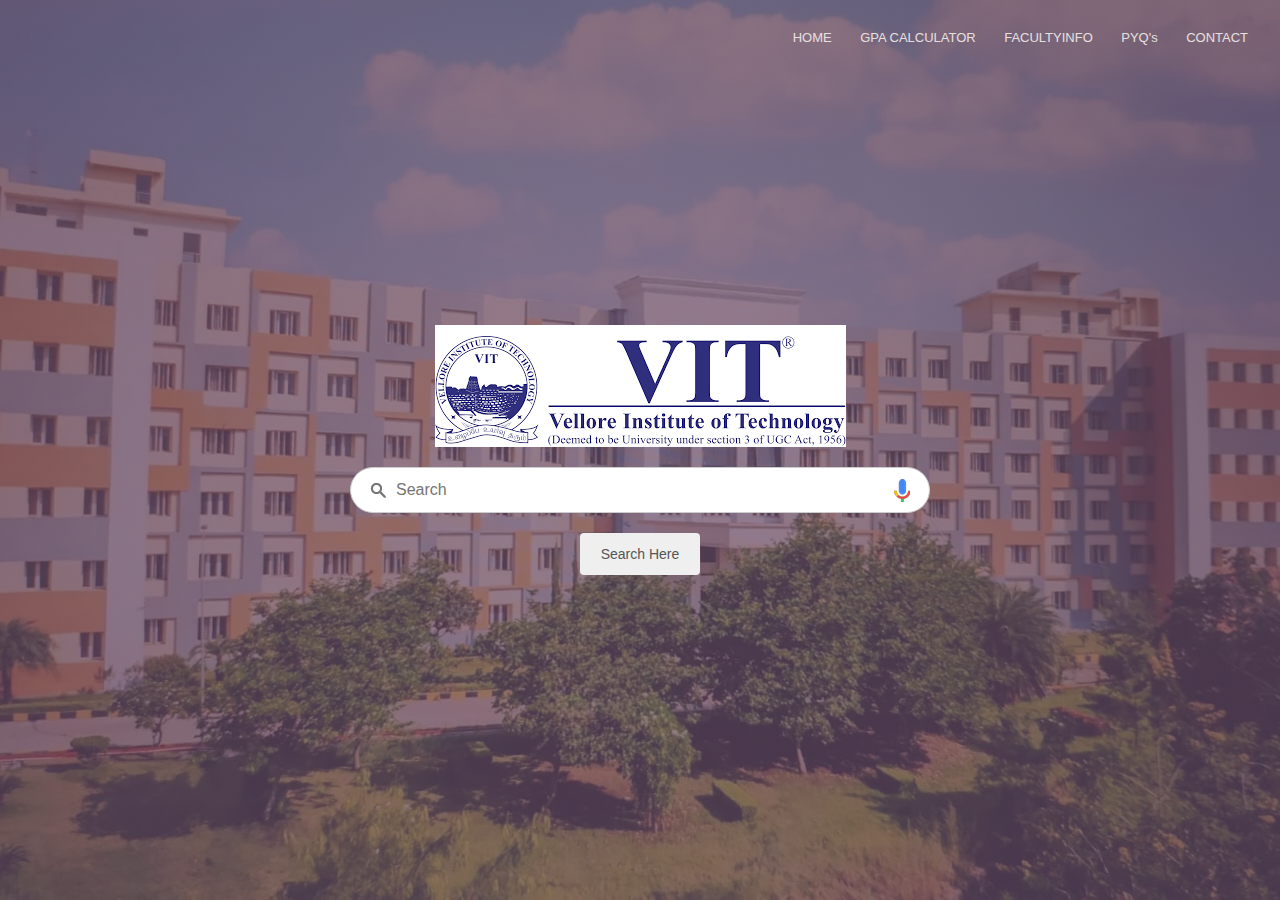
<file: index.html>
<!DOCTYPE html>
<html lang="en">
<head>
    <meta charset="UTF-8">
    <meta name="viewport" content="width=device-width, initial-scale=1.0">
    <title>Search Engine Website Design</title>
    <link rel="stylesheet" href="style.css">
</head>
<body>
    <section class='header'>
        <div class="main">
            <img src="logo.png" alt="Vii Logo">
            <div class="searchBx">
                <input type="text" class="query" placeholder="Search">
                <div class="icons">
                    <div><img src="search.png" alt="Search Icon"></div>
                    <div><img src="mic.png" alt="Microphone Icon"></div>
                </div>
            </div>
            <div class="button">
                <button class="searchBtn">Search Here</button>
            </div>
            
            <div class="nav-links">
                <ul>
                    <li><a href="index.html">HOME</a></li>
                    <li><a href="gpa_calculator.html">GPA CALCULATOR</a></li>
                    <li><a href="facultyinfo.html">FACULTYINFO</a></li>
                    <li><a href="pyqs.html">PYQ's</a></li>
                    <li><a href="contact.html">CONTACT</a></li>
                </ul>
            </div>
        </div>
    </section>

    <script>
        let query = document.querySelector('.query');
        let searchBtn = document.querySelector('.searchBtn');

        searchBtn.onclick = function() {
            let url = 'https://www.google.com/search?q=' + encodeURIComponent(query.value);
            window.open(url, '_self'); // Opens the URL in the same tab
        };
    </script>
</body>
</html>
</file>
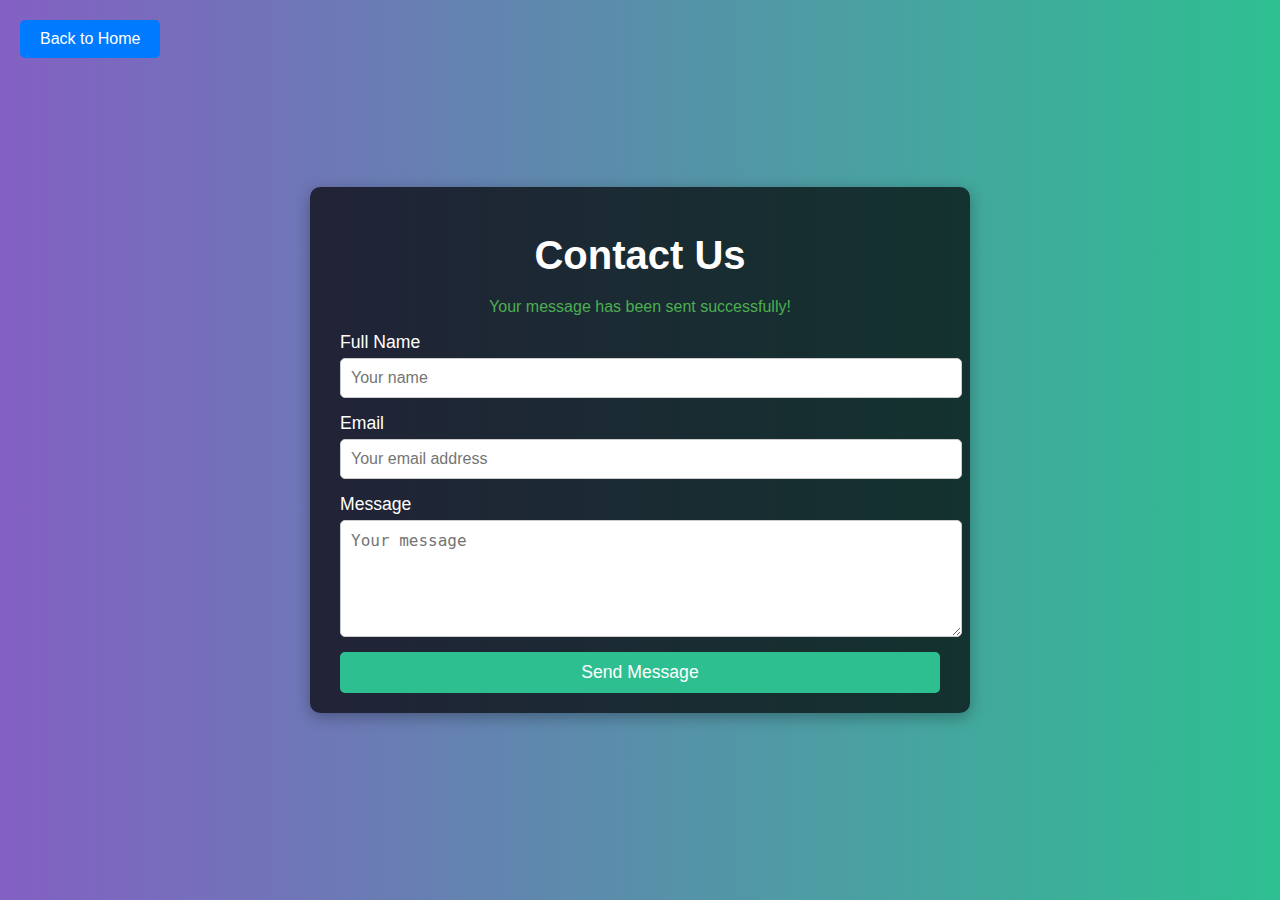
<file: contact.html>
<!DOCTYPE html>
<html lang="en">
<head>
    <meta charset="UTF-8">
    <meta name="viewport" content="width=device-width, initial-scale=1.0">
    <title>Contact Us</title>
    <style>
        body {
            margin: 0;
            padding: 0;
            font-family: 'Arial', sans-serif;
            background: linear-gradient(to right, #8360c3, #2ebf91);
            color: #fff;
            display: flex;
            justify-content: center;
            align-items: center;
            height: 100vh;
        }

        .contact-container {
            background: rgba(0, 0, 0, 0.7);
            padding: 20px 30px;
            border-radius: 10px;
            box-shadow: 0px 4px 15px rgba(0, 0, 0, 0.3);
            width: 90%;
            max-width: 600px;
        }

        .contact-container h1 {
            text-align: center;
            margin-bottom: 20px;
            font-size: 2.5rem;
        }

        .contact-container form {
            display: flex;
            flex-direction: column;
        }

        .contact-container label {
            font-size: 1.1rem;
            margin-bottom: 5px;
        }

        .contact-container input, 
        .contact-container textarea {
            width: 100%;
            padding: 10px;
            margin-bottom: 15px;
            border: 1px solid #ccc;
            border-radius: 5px;
            font-size: 1rem;
        }

        .contact-container button {
            padding: 10px;
            font-size: 1.1rem;
            color: #fff;
            background: #2ebf91;
            border: none;
            border-radius: 5px;
            cursor: pointer;
            transition: background 0.3s;
        }

        .contact-container button:hover {
            background: #229c74;
        }

        .contact-container .success, .contact-container .error {
            text-align: center;
            margin-top: 10px;
            font-size: 1rem;
        }

        .contact-container .success {
            color: #4caf50;
        }

        .contact-container .error {
            color: #f44336;
        }

        .back-btn {
            position: absolute;
            top: 20px;
            left: 20px;
            padding: 10px 20px;
            font-size: 16px;
            text-decoration: none;
            background-color: #007bff;
            color: white;
            border-radius: 5px;
        }

        .back-btn:hover {
            background-color: #0056b3;
        }
    </style>
</head>
<body>
    <a href="index.html" class="back-btn">Back to Home</a>
    <div class="contact-container">
        <h1>Contact Us</h1>
        <?php if (isset($_GET['status']) && $_GET['status'] === 'success'): ?>
            <p class="success">Your message has been sent successfully!</p>
        <form action="contact.php" method="POST">
            <label for="name">Full Name</label>
            <input type="text" id="name" name="name" placeholder="Your name" required>

            <label for="email">Email</label>
            <input type="email" id="email" name="email" placeholder="Your email address" required>

            <label for="message">Message</label>
            <textarea id="message" name="message" rows="5" placeholder="Your message" required></textarea>

            <button type="submit">Send Message</button>
        </form>
    </div>
</body>
</html>
</file>
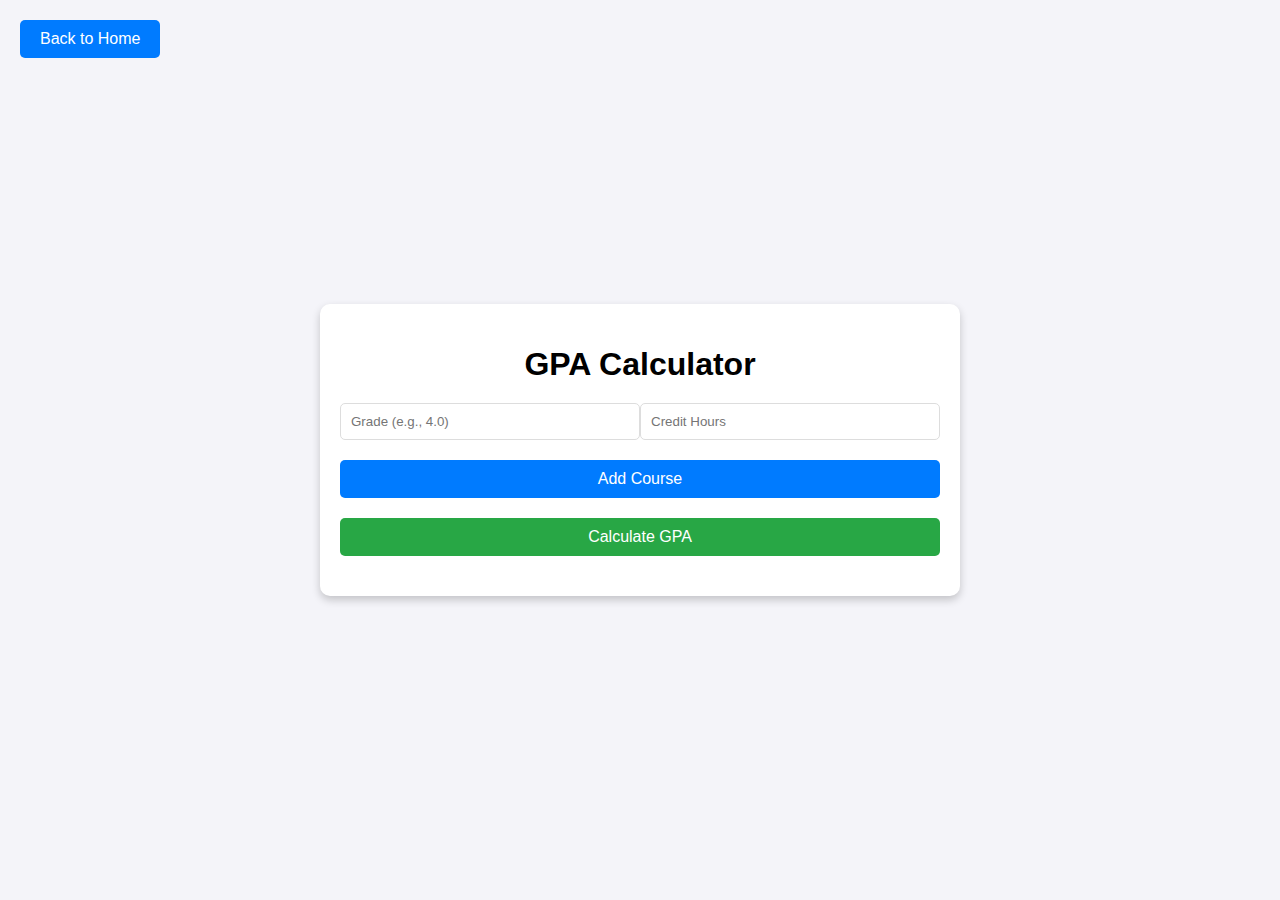
<file: gpa_calculator.html>
<!DOCTYPE html>
<html lang="en">
<head>
    <meta charset="UTF-8">
    <meta name="viewport" content="width=device-width, initial-scale=1.0">
    <title>GPA Calculator</title>
    <style>
        body {
            font-family: Arial, sans-serif;
            margin: 0;
            padding: 0;
            display: flex;
            justify-content: center;
            align-items: center;
            height: 100vh;
            background-color: #f4f4f9;
        }

        .container {
            width: 80%;
            max-width: 600px;
            background: #ffffff;
            padding: 20px;
            border-radius: 10px;
            box-shadow: 0 4px 8px rgba(0, 0, 0, 0.2);
        }

        .container h1 {
            text-align: center;
            margin-bottom: 20px;
        }

        .course {
            display: flex;
            justify-content: space-between;
            margin-bottom: 10px;
        }

        .course input {
            width: 48%;
            padding: 10px;
            border: 1px solid #ddd;
            border-radius: 5px;
        }

        .add-course {
            width: 100%;
            margin-top: 10px;
            padding: 10px;
            background: #007bff;
            color: white;
            border: none;
            border-radius: 5px;
            cursor: pointer;
            font-size: 16px;
        }

        .add-course:hover {
            background: #0056b3;
        }

        .calculate {
            width: 100%;
            margin-top: 20px;
            padding: 10px;
            background: #28a745;
            color: white;
            border: none;
            border-radius: 5px;
            cursor: pointer;
            font-size: 16px;
        }

        .calculate:hover {
            background: #1c7430;
        }

        .result {
            margin-top: 20px;
            text-align: center;
            font-size: 18px;
            font-weight: bold;
        }

        .back-btn {
            position: absolute;
            top: 20px;
            left: 20px;
            padding: 10px 20px;
            font-size: 16px;
            text-decoration: none;
            background-color: #007bff;
            color: white;
            border-radius: 5px;
        }

        .back-btn:hover {
            background-color: #0056b3;
        }

    </style>
</head>
<body>
    <a href="index.html" class="back-btn">Back to Home</a>
    <div class="container">
        <h1>GPA Calculator</h1>
        <div id="courses">
            <div class="course">
                <input type="text" class="grade" placeholder="Grade (e.g., 4.0)">
                <input type="text" class="credits" placeholder="Credit Hours">
            </div>
        </div>
        <button class="add-course" onclick="addCourse()">Add Course</button>
        <button class="calculate" onclick="calculateGPA()">Calculate GPA</button>
        <div class="result" id="result"></div>
    </div>

    <script>
        
        function addCourse() {
            const courses = document.getElementById('courses');
            const course = document.createElement('div');
            course.classList.add('course');
            course.innerHTML = `
                <input type="text" class="grade" placeholder="Grade (e.g., 4.0)">
                <input type="text" class="credits" placeholder="Credit Hours">
            `;
            courses.appendChild(course);
        }
        function calculateGPA() {
            const grades = document.querySelectorAll('.grade');
            const credits = document.querySelectorAll('.credits');
            let totalPoints = 0;
            let totalCredits = 0;

            for (let i = 0; i < grades.length; i++) {
                const grade = parseFloat(grades[i].value);
                const credit = parseFloat(credits[i].value);

                if (!isNaN(grade) && !isNaN(credit)) {
                    totalPoints += grade * credit;
                    totalCredits += credit;
                }
            }
            const gpa = totalCredits ? (totalPoints / totalCredits).toFixed(2) : 0;
            document.getElementById('result').textContent = `Your GPA: ${gpa}`;
        }
    </script>
</body>
</html>
</file>
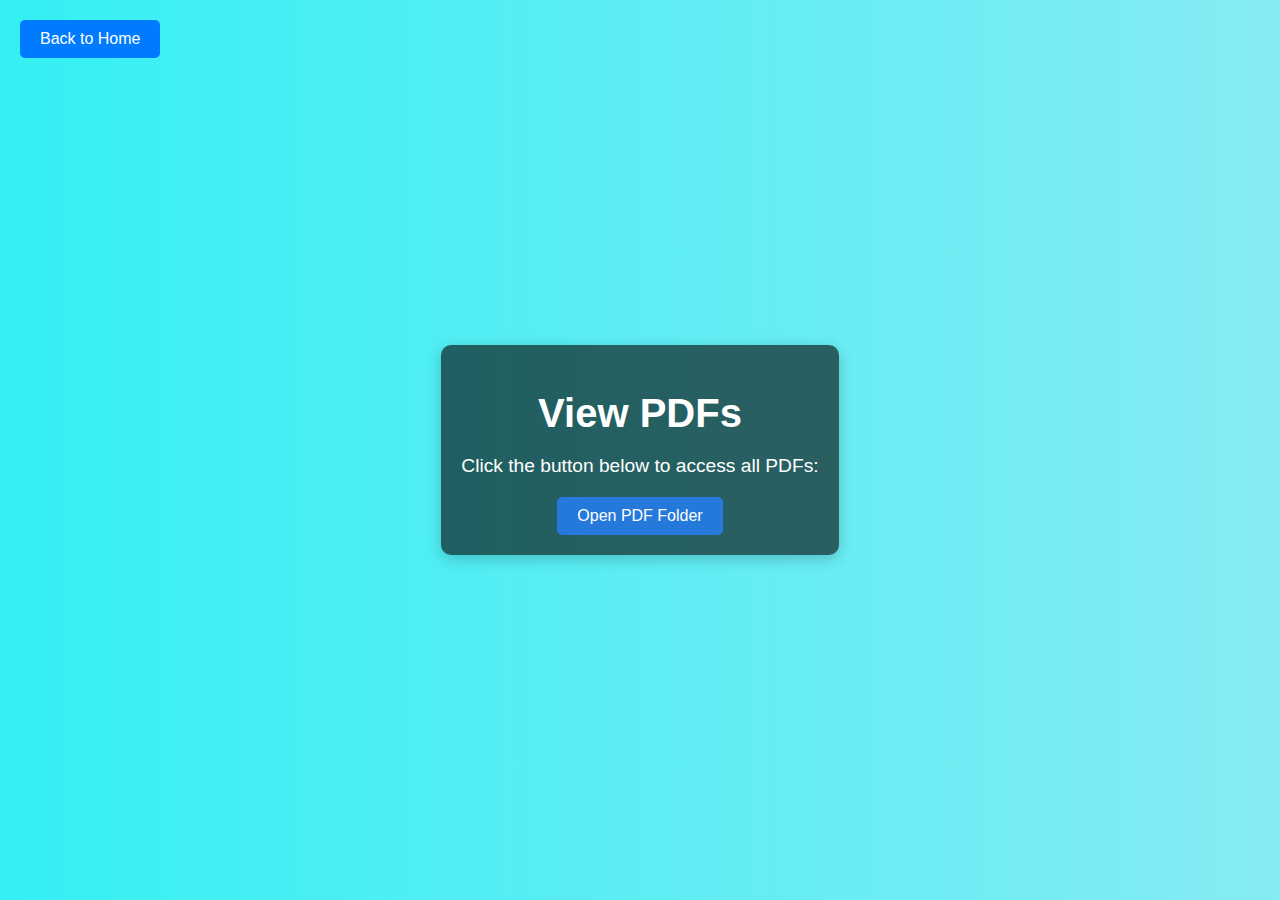
<file: pyqs.html>
<!DOCTYPE html>
<html lang="en">
<head>
    <meta charset="UTF-8">
    <meta name="viewport" content="width=device-width, initial-scale=1.0">
    <title>Shared PDF Folder</title>
    <style>
        body {
            margin: 0;
            padding: 0;
            font-family: 'Arial', sans-serif;
            background: linear-gradient(to right, #34f0f3, #86ebf4);
            color: #fff;
            display: flex;
            justify-content: center;
            align-items: center;
            height: 100vh;
        }

        .container {
            text-align: center;
            background: rgba(0, 0, 0, 0.6);
            padding: 20px;
            border-radius: 10px;
            box-shadow: 0px 4px 15px rgba(0, 0, 0, 0.2);
            max-width: 500px;
        }

        h1 {
            font-size: 2.5rem;
            margin-bottom: 10px;
        }

        p {
            font-size: 1.2rem;
            margin-bottom: 20px;
        }

        a {
            display: inline-block;
            padding: 10px 20px;
            font-size: 1rem;
            color: #fff;
            text-decoration: none;
            background: #2479db;
            border-radius: 5px;
            transition: background 0.3s, transform 0.2s;
        }

        a:hover {
            background: #0056b3;
            transform: scale(1.05);
        }

        .back-btn {
            position: absolute;
            top: 20px;
            left: 20px;
            padding: 10px 20px;
            font-size: 16px;
            text-decoration: none;
            background-color: #007bff;
            color: white;
            border-radius: 5px;
        }

        .back-btn:hover {
            background-color: #0056b3;
        }

    </style>
</head>
<body>
    <a href="index.html" class="back-btn">Back to Home</a>
    <div class="container">
        <h1>View PDFs</h1>
        <p>Click the button below to access all PDFs:</p>
        <a href="https://drive.google.com/drive/folders/1QhpXmpjX7ijsSdXBhoOih4gQAqzpFLjs?usp=sharing" target="_blank">
            Open PDF Folder
        </a>
    </div>
</body>
</html>
</file>
<file: style.css>
* {
    margin: 0;
    padding: 0;
    box-sizing: border-box;
    font-family: 'Arial', sans-serif;
}

.header {
    min-height: 100vh;
    width: 100%;
    background-image: linear-gradient(rgba(101, 72, 99, 0.7), rgba(100, 76, 109, 0.7)), url('block.png');
    background-position: center;
    background-size: cover;
    position: relative;
    background-image: linear-gradient(rgba(101, 72, 99, 0.7), rgba(100, 76, 109, 0.7)), url('banner.png.webp');
    background-position: center;
    background-size: cover;
    position: relative;
    transition: background-image 0.5s ease-in-out; /* Smooth transition */
}

.header:hover {
    background-image: linear-gradient(rgba(50, 50, 50, 0.7), rgba(50, 50, 50, 0.7)), url(/* New hover image */); /* New hover image */
}

nav {
    display: flex;
    padding: 2% 6%;
    justify-content: space-between;
    align-items: center;
}

nav img {
    width: 150px;
}

.nav-links {
    position: absolute; /* Ensures the navigation is positioned relative to the parent */
    top: 20px; /* Distance from the top */
    right: 20px; /* Distance from the right */
    text-align: right;
}

.nav-links ul {
    margin: 0;
    padding: 0;
}

.nav-links ul li {
    list-style: none;
    display: inline-block;
    padding: 8px 12px;
    position: relative;
}

.nav-links ul li a {
    color: #e7e0e0;
    text-decoration: none;
    font-size: 13px;
}

.nav-links ul li::after {
    content: '';
    width: 0%;
    height: 2px;
    background: #127ddb;
    display: block;
    margin: auto;
    transition: 0.5s;
}

.nav-links ul li:hover::after {
    width: 100%;
}

section {
    position: relative;
    width: 100%;
    height: 100vh;
    display: flex;
    justify-content: center;
    align-items: center;
}

section .main {
    width: 580px;
    margin: 0 20px;
    display: flex;
    justify-content: center;
    align-items: center;
    flex-direction: column;
}

section .main .searchBx {
    position: relative;
    width: 100%;
    margin-top: 20px;
}

section .main .searchBx .query {
    width: 100%;
    padding: 13px;
    border: 1px solid #ccc;
    outline: none;
    font-size: 16px;
    border-radius: 30px;
    padding-left: 45px;
    padding-right: 60px;
}

section .main .searchBx .icons {
    position: absolute;
    top: 0;
    width: 100%;
    display: flex;
    justify-content: space-between;
    padding: 12px 20px;
    align-items: center;
    pointer-events: none;
}

section .main .searchBx .icons img {
    max-width: 100%;
}

.searchBtn {
    margin: 0 5px;
    margin-top: 20px;
    padding: 12px 20px;
    color: #555;
    font-size: 14px;
    border: none;
    cursor: pointer;
    border-radius: 4px;
    border: 1px solid transparent;
    outline: none;
}

.searchBtn:hover {
    border: 1px solid #ccc;
}
</file>
